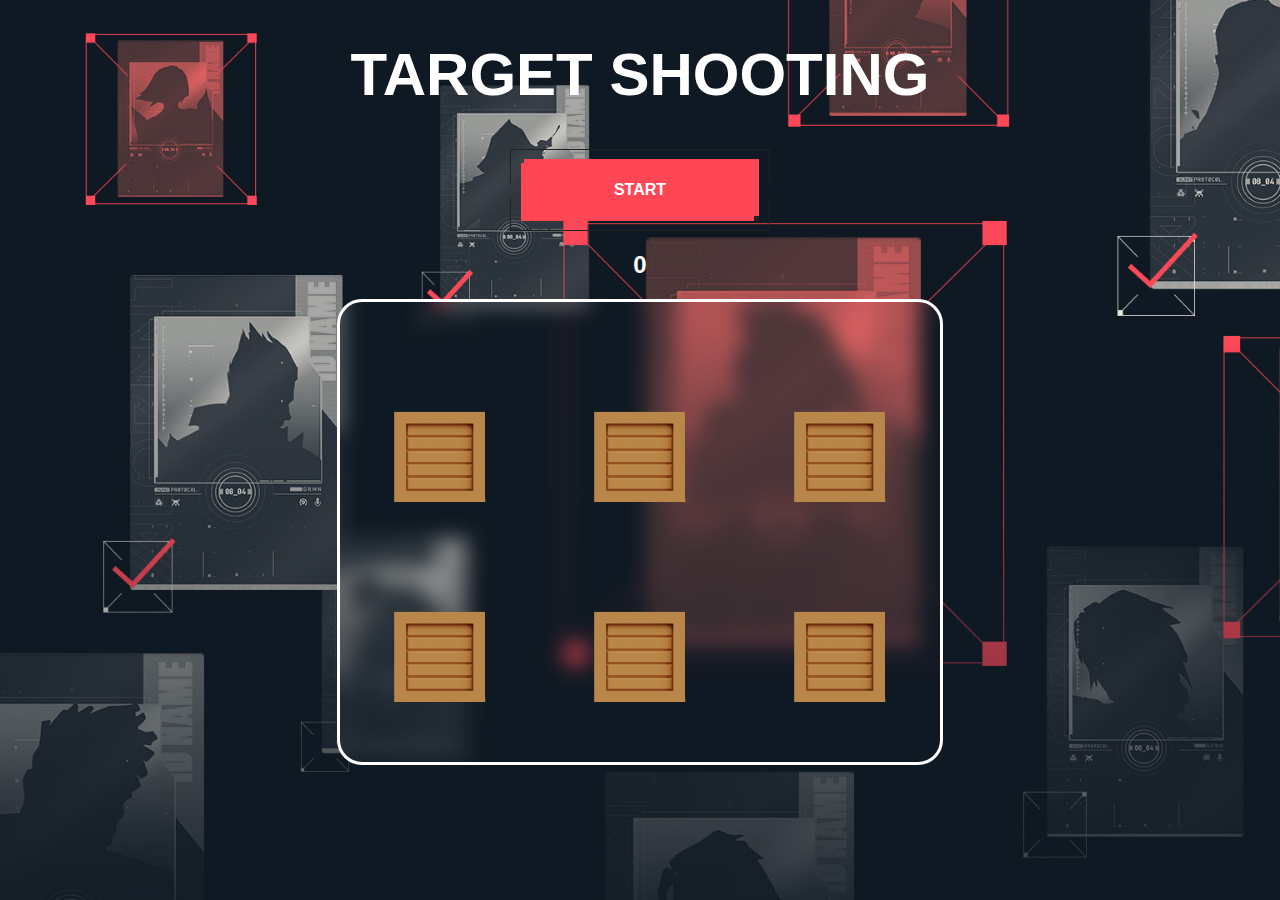
<file: index.html>
<!DOCTYPE html>
<html lang="en">
<head>
    <meta charset="UTF-8">
    <meta name="viewport" content="width=device-width, initial-scale=1.0">
    <link rel="stylesheet" href="style.css">
    <title>Aim Lab</title>
</head>
<body>
    <h1>TARGET SHOOTING</h1>
<div class="startContainer">
<button type="button" class="start" onclick="Start()"><span class="underlay">
    <span class="label">start</span>
   </span></button>
<h2 class="score-agent">0</h2>
</div>

    <div class="container">
        <div class="box">
            <div class="target"></div>
        </div>
        <div class="box">
            <div class="target"></div>
        </div>
        <div class="box">
            <div class="target"></div>
        </div>
        <div class="box">
            <div class="target"></div>
        </div>
        <div class="box">
            <div class="target"></div>
        </div>
        <div class="box">
            <div class="target"></div>
        </div>
    </div>

<audio src="audio/multikill.mp3" id="kill"></audio>
<script src="script.js"></script>
</body>
</html>
</file>
<file: style.css>
body {
    font-family: arial, hevetica, sans-serif;
    text-align: center;
    background-image: url(./asset/background.jpg);
    background-size: cover;
    background-attachment: fixed;
}

h1  {
    font-size: 60px;
    color: white;
}

/*.startContainer {
    font-size: 25px;
    text-align: center;
    margin-bottom: 50px;
}   */

.start {
    text-transform: uppercase;
    text-decoration: none;
    border: 0;
    margin: 10px 0;
    display: inline-block;
    padding: 0;
    position: relative;
    color: #fff;
    font-weight: 600;
    background: none;
}

.start:before{
    content: "";
    position: absolute;
    top: 0;
    left: 50%;
    width: 100%;
    padding: 10px;
    box-sizing: content-box;
    border: 1px solid #222;
    border-bottom: none;
    height: 20%;
    transform: translateY(-10px) translateX(-50%);
    transition: all .4s;
    display: block;
}

.start:after {
    content: "";
    position: absolute;
    bottom: 0;
    left: 50%;
    width: 100%;
    padding: 10px;
    box-sizing: content-box;
    border: 1px solid #222;
    border-top: none;
    height: 20%;
    transform: translateY(10px) translateX(-50%);
    transition: all .4s;
    display: block;
}

.start .underlay {
    display: block;
    width: 100%;
    height: 100%;
    padding: 3px;
    box-sizing: border-box;
    position: relative;
    top: 0;
    left: 0;
    z-index: 5;
    overflow: hidden;
  }
  .start .underlay:before {
    content: "";
    display: block;
    width: 150%;
    height: 400%;
    background: #222;
    padding: 0;
    box-sizing: border-box; 
    position: absolute;
    top: 50%;
    left: 0;
    z-index: 20;
    transition: all .4s linear;
    transform: translateX(-110%)  translateY(-50%) rotate(15deg);
    z-index: 10;
  }
  .start .underlay:after {
    content: "";
    z-index: 5;
    width: 100%;
    height: 100%;
    box-shadow: 2px -2px 0 2px #FF4654, -2px 3px 0 2px #FF4655;
    position: absolute;
    left: 0;
    bottom: 0;
    transform: translate(3px, 3px);
    background: #FF4655;
  }
  .start .label {
    display: block;
    width: 100%;
    height: 100%;
    padding: 20px 90px;
    box-sizing: border-box; 
    position: relative;
    z-index: 20;
    font-size: 16px;
    line-height: 1;
  }
  .start .label:after {
    content: "";
    display: block;
    width: 5px;
    height: 5px;
    box-sizing: border-box; 
    position: absolute;
    z-index: 30;
    background: #222;
    right: -3px;
    bottom: -3px;
    transition: all .4s 0s;
  }
  .start:hover {
    cursor: pointer;
  }
  .start:hover .underlay:before {
    transform: translateX(-10%)  translateY(-50%) rotate(15deg);
  }
  .start:hover .label:after {
    background: #fff;
    transition: all .4s .4s;
  }
  .start:active:before {
    transform: translateY(-5px) translateX(-50%);
    padding: 10px 5px;
  }
  .start:active:after {
    transform: translateY(5px) translateX(-50%);
    padding: 10px 5px;
  }

.score-agent {
    color: white;
}

.container {
    width: 600px;
    height: 460px;
    margin: auto ;
    cursor: url(./asset/crosshair1.png), auto;
    border: 3px solid white;
    border-radius: 25px;
    backdrop-filter: blur(10px);
}

.container:active {
    cursor: url(./asset/crosshair2.png), auto;
}

.box {
    width: 200px;
    height: 200px;
    position: relative;
    overflow: hidden;
    float: left;
}

.box::after {
    content: '';
    display: block;
    width: 200px;
    height: 100px;
    background: url(./asset/Box.png) bottom center no-repeat;
    background-size: 50%;
    position: absolute;
    bottom: -5px;
}

.target {
    width: 100%;
    height: 100%;
    background: url(./asset/Target.png) bottom center no-repeat;
    background-size: 50%;
    position: absolute;
    top: 100px;
    transition: top 0.3s;
}

.box.up .target {
    top: 0;
}
</file>
